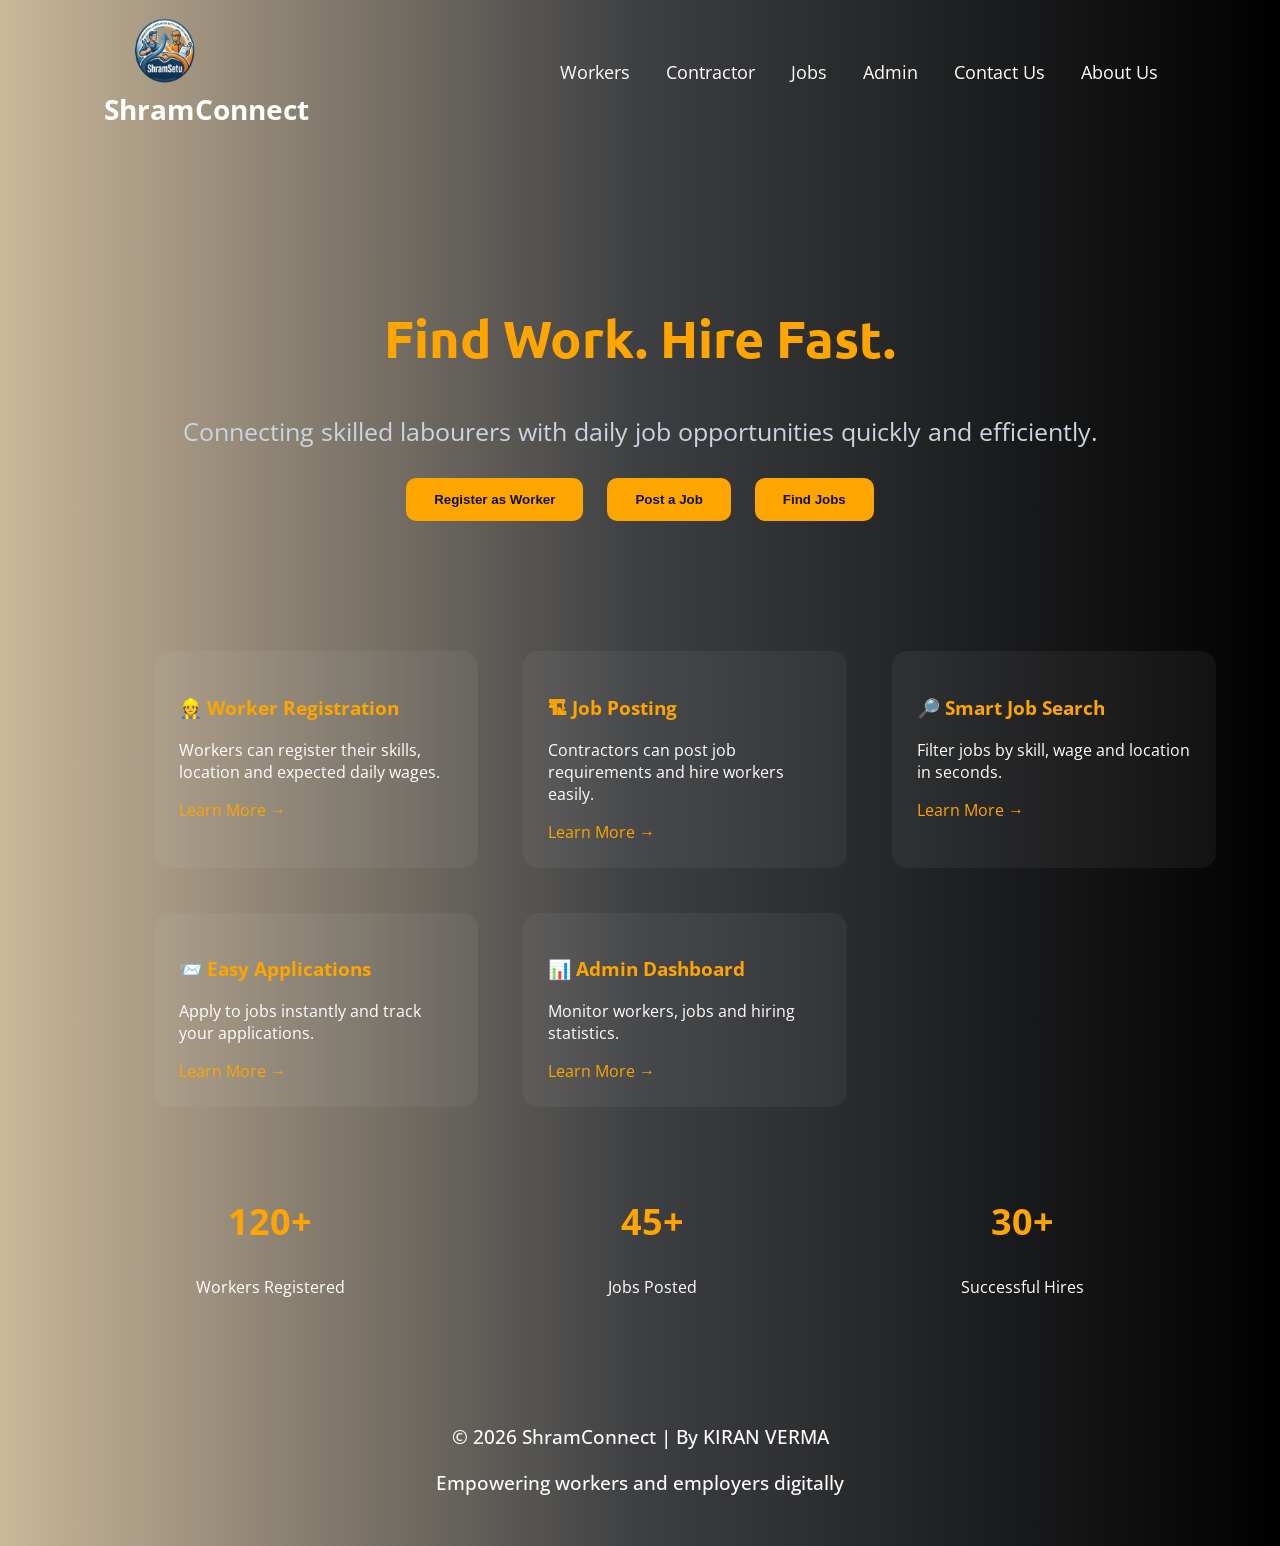
<file: index.html>
<!DOCTYPE html>
<html lang="en">

<head>
    <meta charset="UTF-8">
    <title>ShramConnect</title>

    <link rel="icon" type="image/png" href="logo.png">

    <!-- Fonts -->
    <link href="https://fonts.googleapis.com/css2?family=Ubuntu:wght@400;700&family=Open+Sans:wght@400;600&display=swap"
        rel="stylesheet">

    <!-- CSS -->
    <link rel="stylesheet" href="style.css">
</head>

<body>

    <div class="container">

        <!-- NAVBAR -->
        <nav class="navbar">
            <div class="logo-container">
                <img src="1logo.png" height="70" width="120">
                <div class="logo">ShramConnect</div>
            </div>

            <ul class="nav-links">
                <li class="dropdown">
                    <a href="#">Workers</a>
                    <ul class="dropdown-menu">
                        <li><a href="worker_register.html">Register</a></li>
                        <li><a href="workerlogin.html">Login</a></li>
                        <li><a href="search_worker.php">Seach Workers</a></li>
                        <li><a href="searchjobs.html">Search Jobs</a></li>
                        <li><a href="viewjobs.html">View Jobs</a></li>
                         
                    </ul>
                </li>

                <li class="dropdown">
                    <a href="#">Contractor</a>
                    <ul class="dropdown-menu">
                        <li><a href="contractor_register.html">Register</a></li>
                        <li><a href="contractorlogin.html">Login</a></li>
                        <li><a href="postjob.html">Post Job</a></li>
                        <li><a href="view_applications.php">Applications</a></li>
                        
                    </ul>
                </li>
                <li class="dropdown">
                    <a href="#">Jobs</a>
                    <ul class="dropdown-menu">
                        <li><a href="postjob.html">Post Job</a></li>
                        <li><a href="searchjobs.html">Search Jobs</a></li>
                        <li><a href="viewjobs.html">Apply Job</a></li>
                    </ul>
                </li>

                <li><a href="admin_login.html">Admin</a></li>
                <li><a href="contact.html">Contact Us</a></li>
                <li><a href="about.html">About Us</a></li>
            </ul>
        </nav>

        <!-- HERO -->
        <section class="hero">
            <h1>Find Work. Hire Fast.</h1>
            <p>Connecting skilled labourers with daily job opportunities quickly and efficiently.</p>

            <div class="hero-buttons">
                <a href="worker_register.html"><button class="btn">Register as Worker</button></a>
                <a href="postjob.html"><button class="btn">Post a Job</button></a>
                <a href="viewjobs.html"><button class="btn">Find Jobs</button></a>
            </div>
        </section>

        <!-- FEATURES -->
        <section class="features">

            <div class="card">
                <h3>👷 Worker Registration</h3>
                <p>Workers can register their skills, location and expected daily wages.</p>
                <a href="worker_register.html">Learn More →</a>
            </div>

            <div class="card">
                <h3>🏗 Job Posting</h3>
                <p>Contractors can post job requirements and hire workers easily.</p>
                <a href="postjob.html">Learn More →</a>
            </div>

            <div class="card">
                <h3>🔎 Smart Job Search</h3>
                <p>Filter jobs by skill, wage and location in seconds.</p>
                <a href="searchjobs.html">Learn More →</a>
            </div>

            <div class="card">
                <h3>📨 Easy Applications</h3>
                <p>Apply to jobs instantly and track your applications.</p>
                <a href="viewjobs.html">Learn More →</a>
            </div>

            <div class="card">
                <h3>📊 Admin Dashboard</h3>
                <p>Monitor workers, jobs and hiring statistics.</p>
                <a href="admin_login.html">Learn More →</a>
            </div>

        </section>

        <!-- STATS -->
        <section class="stats">
            <div class="stat">
                <h2>120+</h2>
                <p>Workers Registered</p>
            </div>

            <div class="stat">
                <h2>45+</h2>
                <p>Jobs Posted</p>
            </div>

            <div class="stat">
                <h2>30+</h2>
                <p>Successful Hires</p>
            </div>
        </section>

        <!-- FOOTER -->
        <footer>
            <p>© 2026 ShramConnect | By KIRAN VERMA</p>
            <p>Empowering workers and employers digitally</p>
        </footer>

    </div>

</body>

</html>
</file>
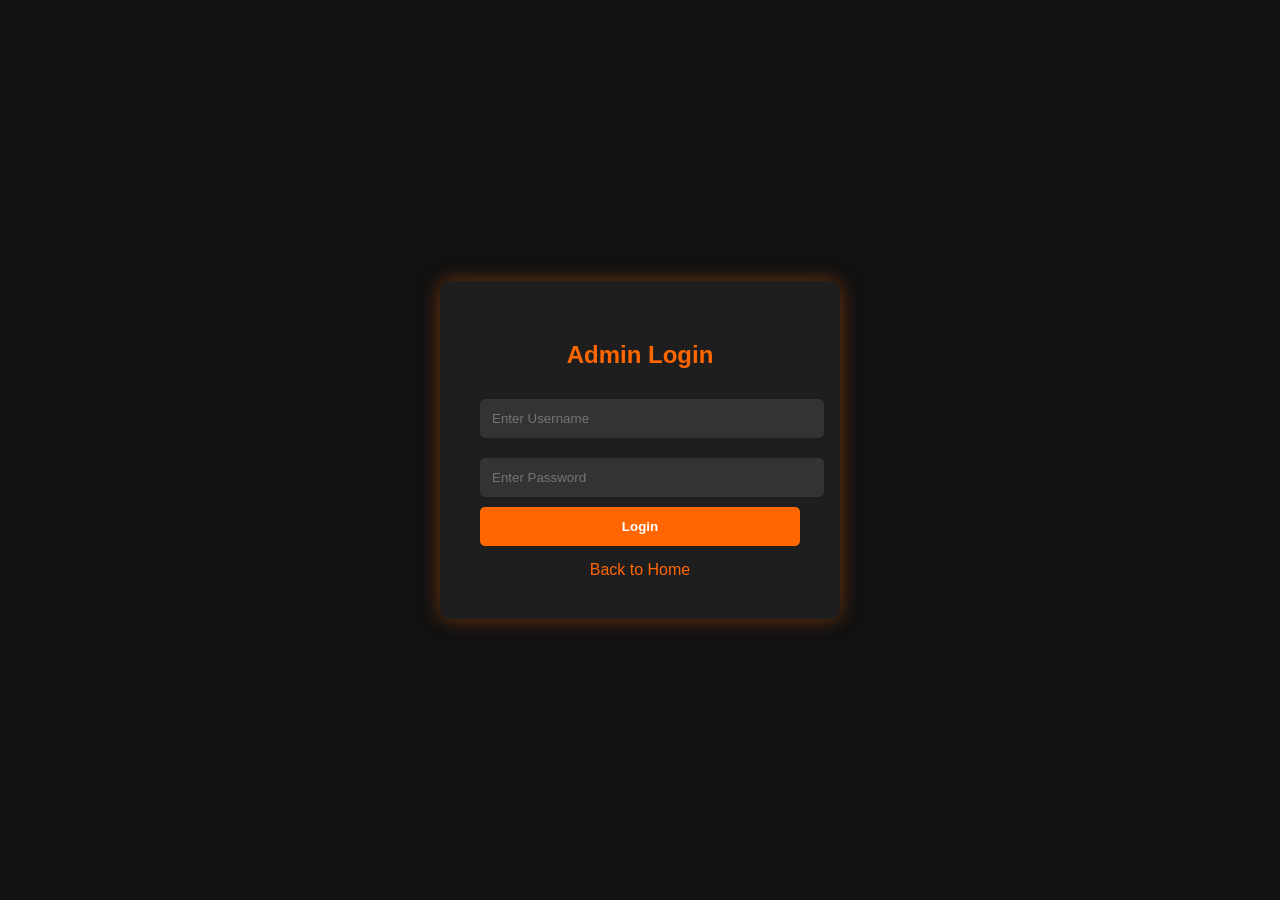
<file: admin_login.html>
<!DOCTYPE html>
<html>
<head>
    <title>Admin Login</title>
    <style>
        body{
            margin:0;
            font-family: Arial, sans-serif;
            background:#111;
            display:flex;
            justify-content:center;
            align-items:center;
            height:100vh;
            color:white;
        }

        .login-box{
            background:#1e1e1e;
            padding:40px;
            border-radius:10px;
            width:320px;
            text-align:center;
            box-shadow:0 0 20px rgba(255,102,0,0.4);
        }

        .login-box h2{
            color:#ff6600;
            margin-bottom:20px;
        }

        .login-box input{
            width:100%;
            padding:12px;
            margin:10px 0;
            border:none;
            border-radius:5px;
            background:#333;
            color:white;
        }

        .login-box button{
            width:100%;
            padding:12px;
            background:#ff6600;
            color:white;
            border:none;
            border-radius:5px;
            font-weight:bold;
            cursor:pointer;
        }

        .login-box button:hover{
            background:#e65c00;
        }

        .back{
            display:block;
            margin-top:15px;
            color:#ff6600;
            text-decoration:none;
        }
    </style>
</head>
<body>

<div class="login-box">
    <h2>Admin Login</h2>

    <form action="admin_login.php" method="POST">
        <input type="text" name="username" placeholder="Enter Username" required>
        <input type="password" name="password" placeholder="Enter Password" required>
        <button type="submit">Login</button>
    </form>

    <a href="index.html" class="back">Back to Home</a>
</div>

</body>
</html>
</file>
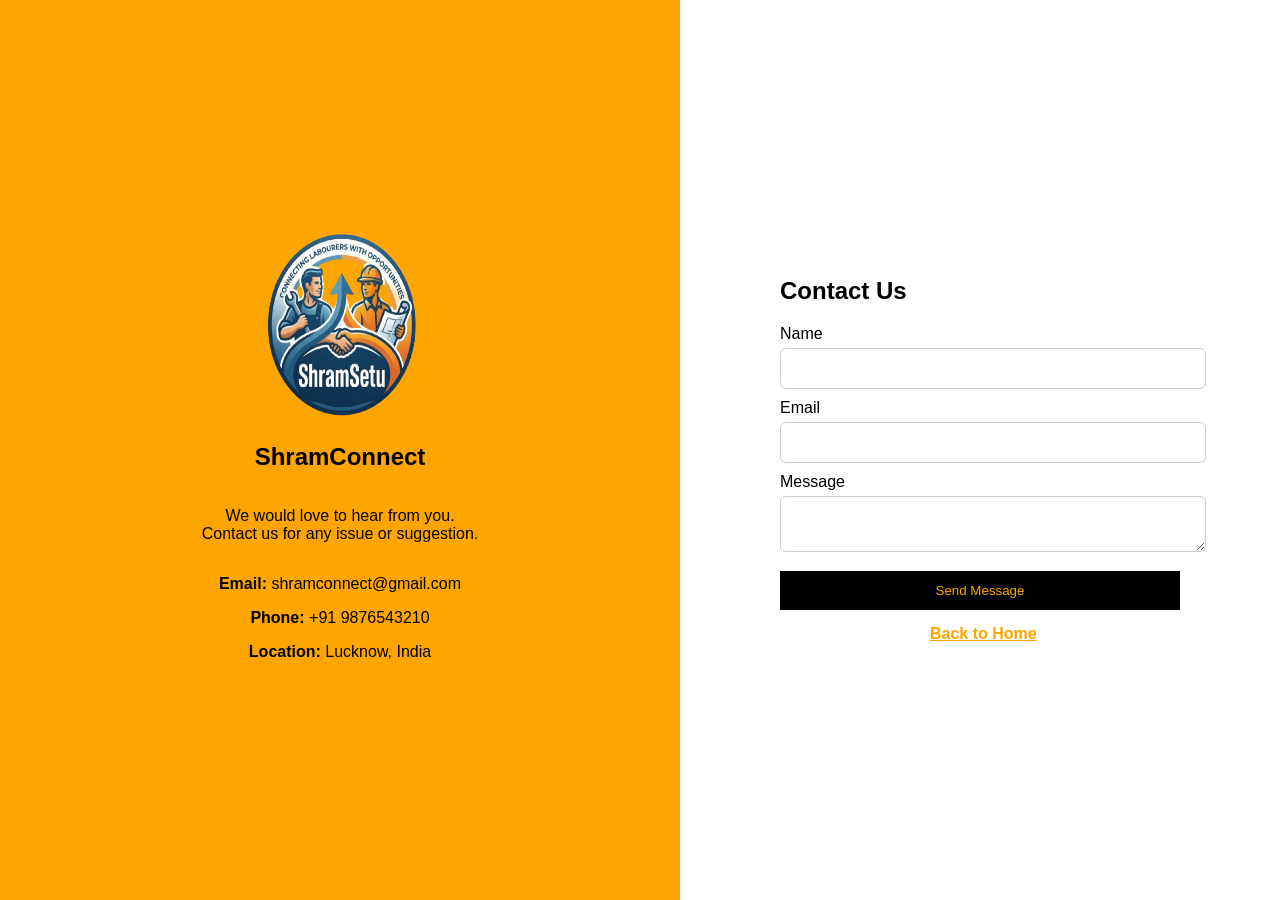
<file: contact.html>
<!DOCTYPE html>
<html>

<head>
    <title>Contact Us - ShramConnect</title>
    <link rel="stylesheet" href="style.css">
</head>

<body>

    <div class="contact-container">

        <!-- LEFT -->
        <div class="contact-left">
            <img src="1logo.png">

            <h2>ShramConnect</h2>
            <p>We would love to hear from you.<br>
                Contact us for any issue or suggestion.</p>
            <div class="contact-info">
                <p><b>Email:</b> shramconnect@gmail.com</p>
                <p><b>Phone:</b> +91 9876543210</p>
                <p><b>Location:</b> Lucknow, India</p>
            </div>
        </div>

        <!-- RIGHT -->
        <div class="contact-right">
            <div class="contact-form">

                <h2>Contact Us</h2>

                <form action="contact.php" method="POST">
                    <label>Name</label>
                    <input type="text" name="name" required>

                    <label>Email</label>
                    <input type="email" name="email" required>

                    <label>Message</label>
                    <textarea name="message" required></textarea>

                    <button type="submit">Send Message</button>
                </form>

                <a href="index.html" class="back-home"> Back to Home</a>

            </div>
        </div>

    </div>

</body>

</html>
</file>
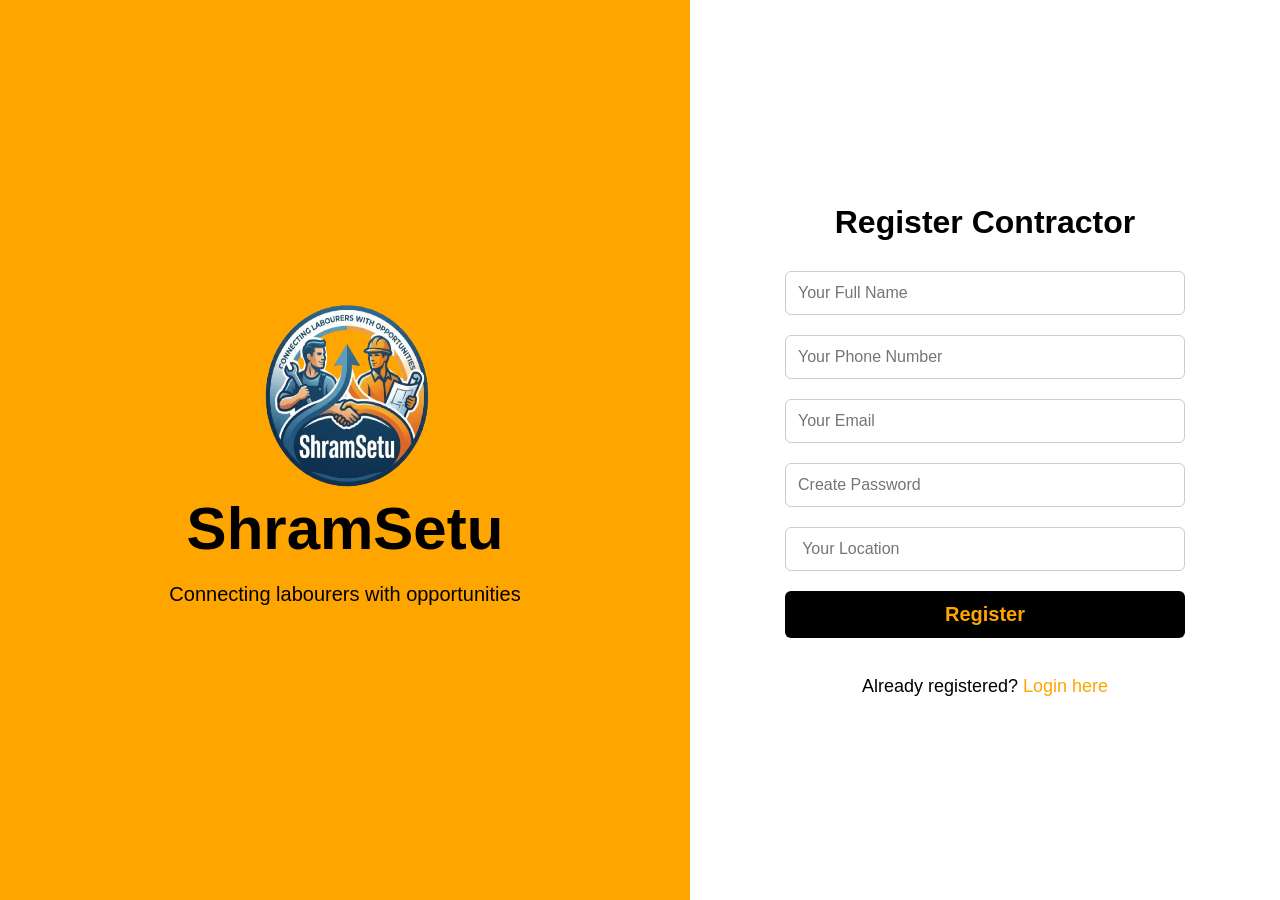
<file: contractor_register.html>
<!DOCTYPE html>
<html lang="en">

<head>
    <meta charset="UTF-8">
    <title>Register Contractor</title>
    <style>
        * {
            box-sizing: border-box;
            margin: 0;
            padding: 0;
            font-family: 'Roboto', sans-serif;
        }

        body,
        html {
            height: 100%;
        }

        .container {
            display: flex;
            height: 100vh;
        }

        /* LEFT SIDE */

        .left-side {
            flex: 1;
            background-color: orange;
            color: black;
            display: flex;
            flex-direction: column;
            justify-content: center;
            align-items: center;
            padding: 50px;
        }

        .left-side h1 {
            font-size: 60px;
            margin-bottom: 20px;
        }

        .left-side p {
            font-size: 20px;
        }

        .left-side img {
            height: 200px;
            width: 330px;
        }

        /* RIGHT SIDE */

        .right-side {
            flex: 1;
            background: #fff;
            display: flex;
            justify-content: center;
            align-items: center;
        }

        .form-container {
            width: 80%;
            max-width: 400px;
            text-align: center;
        }

        .form-container h2 {
            margin-bottom: 30px;
            font-size: 32px;
            color: black;
        }

        .form-container label {
            display: block;
            text-align: left;
            margin-bottom: 5px;
            font-weight: 500;
        }

        .form-container input,
        .form-container select {
            width: 100%;
            padding: 12px;
            margin-bottom: 20px;
            border-radius: 6px;
            border: 1px solid #ccc;
            font-size: 16px;
        }

        .form-container input[type="submit"] {
            background: black;
            color: orange;
            font-size: 20px;
            font-weight: 600;
            border: none;
            cursor: pointer;
            transition: 0.3s;
        }

        .form-container input[type="submit"]:hover {
            background: #333;
        }

        .form-footer {
            margin-top: 18px;
            font-size: 18px;
        }

        .form-footer a {
            color: orange;
            text-decoration: none;
            font-weight: 500;
        }

        /* RESPONSIVE */

        @media(max-width:900px) {

            .container {
                flex-direction: column;
            }

            .left-side,
            .right-side {
                flex: unset;
                height: 50vh;
            }

        }
    </style>
</head>

<body>
    <!-- LEFT SIDE -->
    <div class="container">

        <div class="left-side">

            <img src="1logo.png">

            <h1>ShramSetu</h1>

            <p>Connecting labourers with opportunities</p>

        </div>

        <div class="right-side">
            <div class="form-container">
                <h2>Register Contractor</h2>
                <form action="add_contractor.php" method="POST">
                    <input type="text" name="name" placeholder="Your Full Name" required>
                    <input type="number" name="phone" placeholder="Your Phone Number" required>
                    <input type="email" name="email" placeholder="Your Email" required>
                    <input type="password" name="password" placeholder="Create Password" required>
                    <input type="text" name="location" placeholder=" Your Location" required>
                    <input type="submit" value="Register">
                </form>
                <div class="form-footer">
                    Already registered? <a href="contractorlogin.html">Login here</a>
                </div>
            </div>
        </div>
    </div>
</body>

</html>
</file>
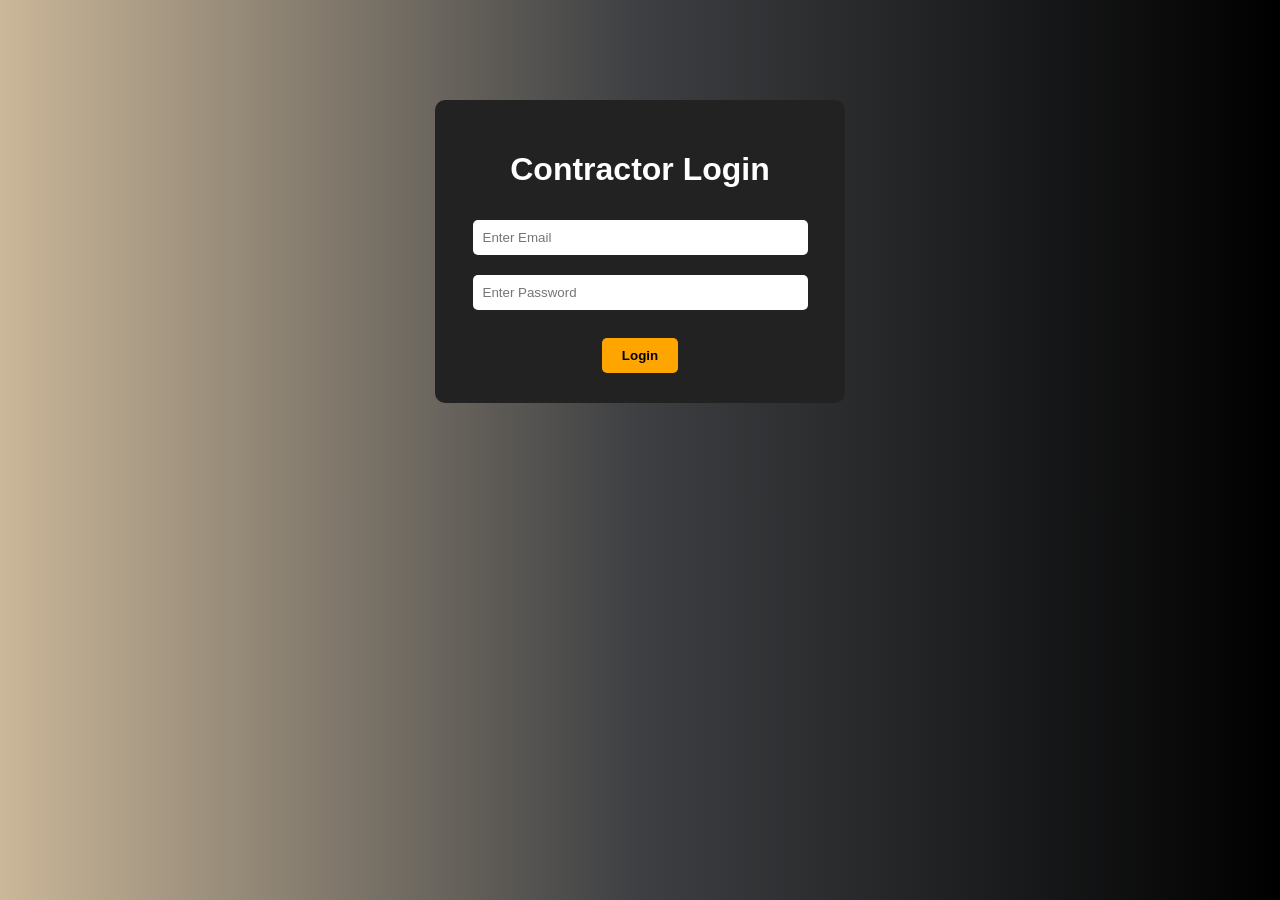
<file: contractorlogin.html>
<!DOCTYPE html>
<html lang="en">

<head>
<meta charset="UTF-8">
<title>Contractor Login - ShramConnect</title>
<link rel="stylesheet" href="style.css">

<style>

.contractorlogin-container{
width:350px;
margin:100px auto;
background:#222;
padding:30px;
border-radius:10px;
text-align:center;
}

.contractorlogin-container h2{
color:orange;
margin-bottom:20px;
}

.contractorlogin-container input{
width:90%;
padding:10px;
margin:10px 0;
border:none;
border-radius:5px;
}

.contractorlogin-container button{
background:orange;
border:none;
padding:10px 20px;
border-radius:5px;
cursor:pointer;
font-weight:bold;
}
</style>
</head>

<body>

<div class="contractorlogin-container">

<h1>Contractor Login</h1>

<form action="contractor_login.php" method="POST">

<input type="email" name="email" placeholder="Enter Email" required>

<input type="password" name="password" placeholder="Enter Password" required><br><br>

<button type="submit">Login</button>

</form>

</div>
</body>
</html>
</file>
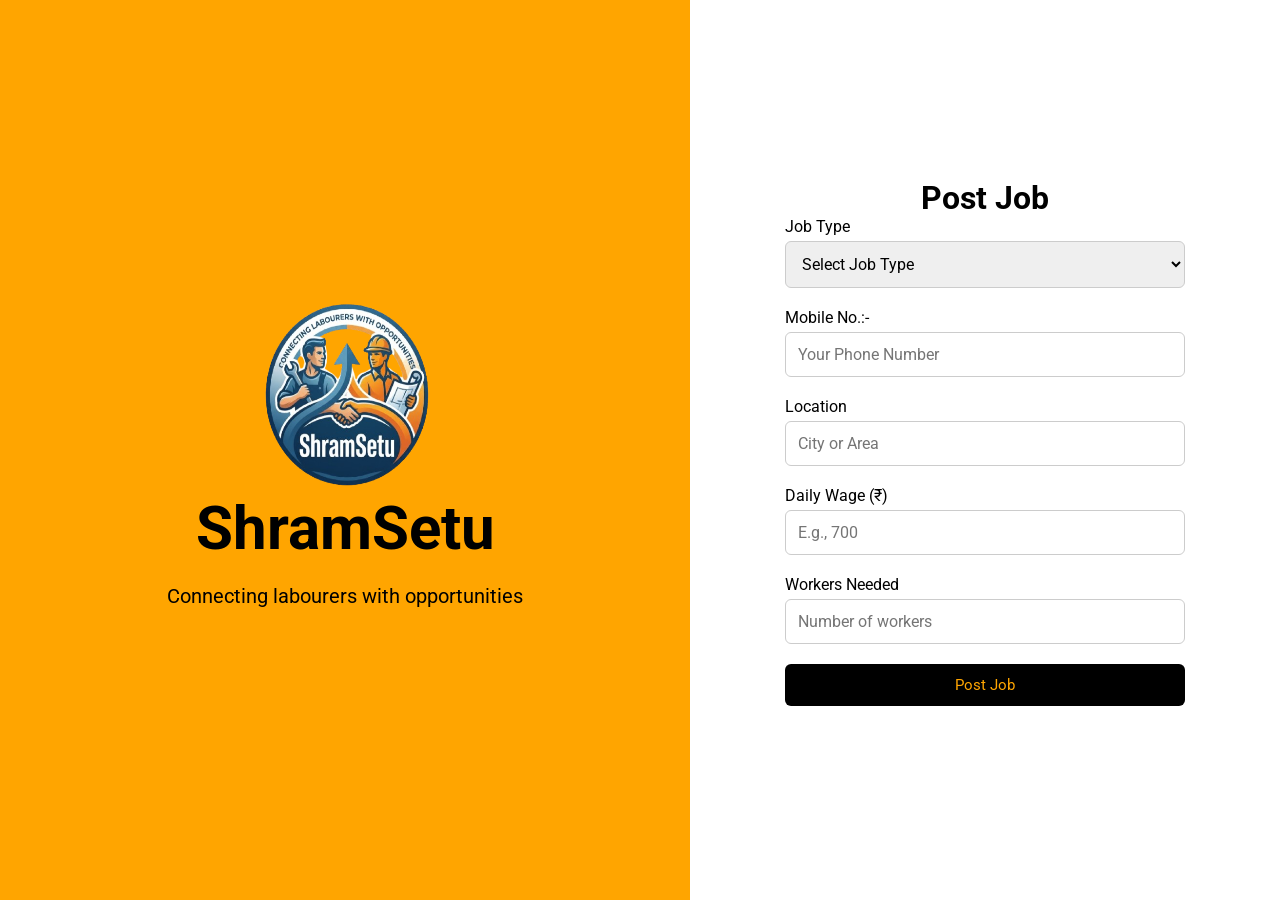
<file: postjob.html>
<!DOCTYPE html>
<html lang="en">

<head>
    <meta charset="UTF-8">
    <title>ShramSetu - Post Job</title>

    <link href="https://fonts.googleapis.com/css2?family=Roboto:wght@400;700&display=swap" rel="stylesheet">

    <style>
        * {
            box-sizing: border-box;
            margin: 0;
            padding: 0;
            font-family: 'Roboto', sans-serif;
        }

        body,
        html {
            height: 100%;
        }

        .container {
            display: flex;
            height: 100vh;
        }

        /* LEFT SIDE */

        .left-side {
            flex: 1;
            background-color: orange;
            color: black;
            display: flex;
            flex-direction: column;
            justify-content: center;
            align-items: center;
            padding: 50px;
        }

        .left-side h1 {
            font-size: 60px;
            margin-bottom: 20px;
        }

        .left-side p {
            font-size: 20px;
        }

        .left-side img {
            height: 200px;
            width: 330px;
        }

        /* RIGHT SIDE */

        .right-side {
            flex: 1;
            background: #fff;
            display: flex;
            justify-content: center;
            align-items: center;
        }

        .form-container {
            width: 80%;
            max-width: 400px;
            text-align: center;
        }

        .form-container h2 {
            margin-top: 5px;
            font-size: 32px;
            color: black;
        }

        .form-container label {
            display: block;
            text-align: left;
            margin-bottom: 5px;
            font-weight: 400;
        }

        .form-container input,
        .form-container select {
            width: 100%;
            padding: 12px;
            margin-bottom: 20px;
            border-radius: 6px;
            border: 1px solid #ccc;
            font-size: 16px;
        }

        .form-container input[type="submit"] {
            background: black;
            color: orange;
            font-size: 15px;
            font-weight: 400;
            border: none;
            cursor: pointer;
            transition: 0.3s;
        }

        .form-container input[type="submit"]:hover {
            background: #333;
        }

        .form-footer {
            margin-top: -10px;
            font-size: 15px;
        }

        .form-footer a {
            color: orange;
            text-decoration: none;
            font-weight: 500;
        }

        /* RESPONSIVE */

        @media(max-width:900px) {

            .container {
                flex-direction: column;
            }

            .left-side,
            .right-side {
                flex: unset;
                height: 50vh;
            }

        }
    </style>
</head>

<body>

    <div class="container">

        <!-- LEFT SIDE -->

        <div class="left-side">

            <img src="1logo.png">

            <h1>ShramSetu</h1>

            <p>Connecting labourers with opportunities</p>

        </div>

        <!-- RIGHT SIDE -->

        <div class="right-side">

            <div class="form-container">

                <h2>Post Job</h2>

                <form action="post_job.php" method="POST">

                    <label>Job Type</label>
                    <select name="skill" required>
                        <option value="">Select Job Type</option>
                        <option value="Mason">Mason (Rajmistri)</option>
                        <option value="Carpenter">Carpenter</option>
                        <option value="Plumber">Plumber</option>
                        <option value="Electrician">Electrician</option>
                        <option value="Painter">Painter</option>
                        <option value="Welder">Welder</option>
                        <option value="Helper">Helper</option>
                        <option value="Driver">Driver</option>
                        <option value="Cleaner">Cleaner</option>
                        <option value="Security Guard">Security Guard</option>
                    </select>

                    <label>Mobile No.:-</label>
                    <input type="number" name="phone" placeholder="Your Phone Number" required>

                    <label>Location</label>
                    <input type="text" name="location" placeholder="City or Area" required>

                    <label>Daily Wage (₹)</label>
                    <input type="number" name="wage" placeholder="E.g., 700" required>

                    <label>Workers Needed</label>
                    <input type="number" name="workers_needed" placeholder="Number of workers" required>

                    <input type="submit" value="Post Job">

                </form>
            </div>
        </div>
    </div>
</body>
    
</html>
</file>
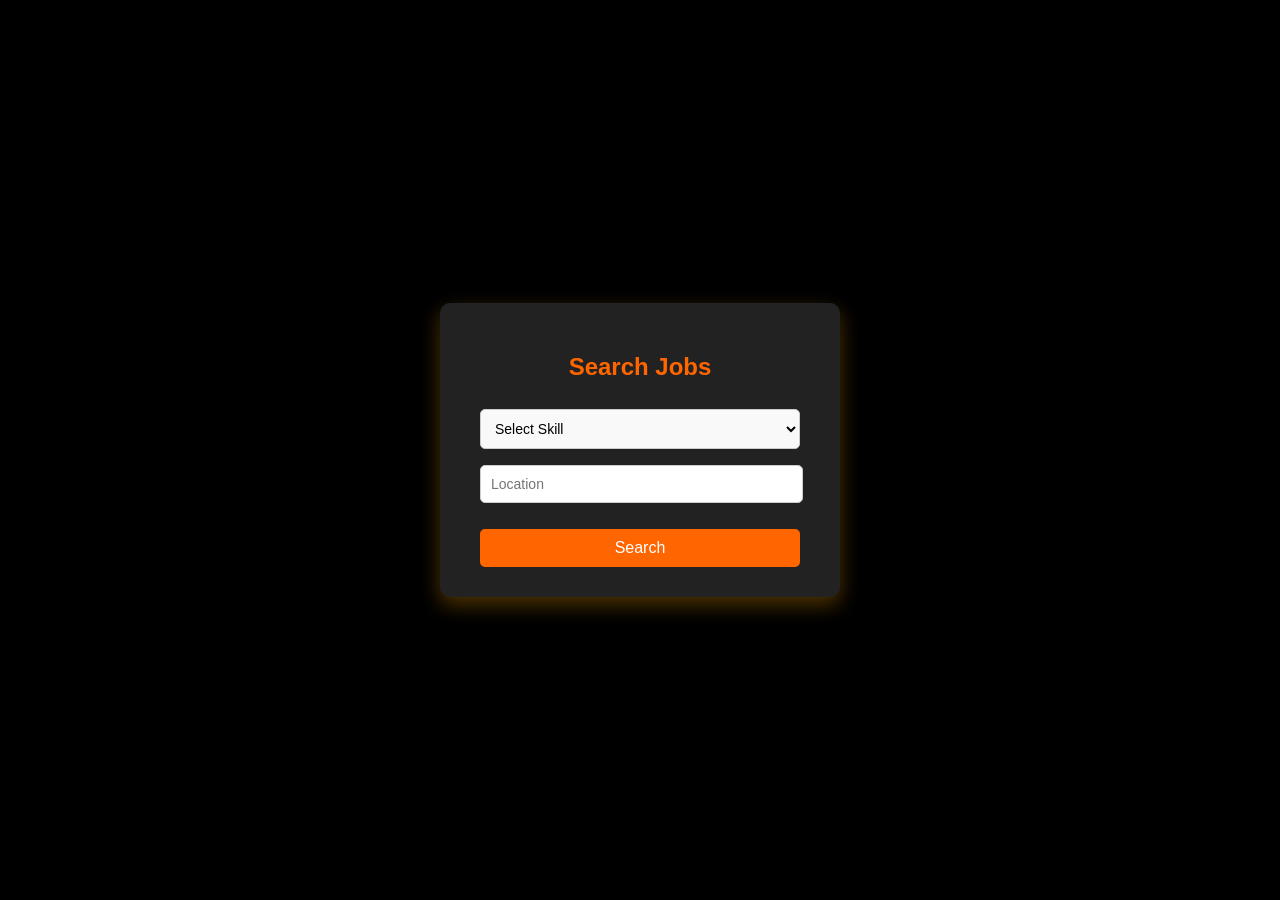
<file: searchjobs.html>
<!DOCTYPE html>
<html>
<head>
    <title>Search Jobs</title>
</head>

<body style="margin:0; font-family:Arial, sans-serif; background:black;">

<div style="height:100vh; display:flex; justify-content:center; align-items:center;">

    <div style="background:#222; padding:30px 40px; border-radius:10px; width:320px; box-shadow:0 8px 20px rgba(255,165,0,0.3); text-align:center;">
        
        <h2 style="margin-bottom:20px; color:#ff6600;">Search Jobs</h2>

        <form action="searchjobs.php" method="POST">
            
            <!-- Skill Dropdown -->
            <select name="skill" required
                style="width:100%; padding:10px; margin:8px 0; border:1px solid #ccc; border-radius:5px; font-size:14px; background:#f9f9f9;">
                <option value="">Select Skill</option>
                <option value="Mason">Mason (Rajmistri)</option>
                <option value="Carpenter">Carpenter</option>
                <option value="Plumber">Plumber</option>
                <option value="Electrician">Electrician</option>
                <option value="Painter">Painter</option>
                <option value="Welder">Welder</option>
                <option value="Helper">Helper</option>
                <option value="Driver">Driver</option>
                <option value="Cleaner">Cleaner</option>
                <option value="Security Guard">Security Guard</option>
            </select>

            <!-- Location Input -->
            <input type="text" name="location" placeholder="Location" required
                style="width:94%; padding:10px; margin:8px 0; border:1px solid #ccc; border-radius:5px; font-size:14px;">

            <br><br>

            <!-- Button -->
            <button type="submit"
                onmouseover="this.style.background='#e65c00'" 
                onmouseout="this.style.background='#ff6600'"
                style="width:100%; padding:10px; background:#ff6600; border:none; border-radius:5px; color:#fff; font-size:16px; cursor:pointer;">
                Search
            </button>

        </form>

    </div>
</div>

</body>
</html>
</file>
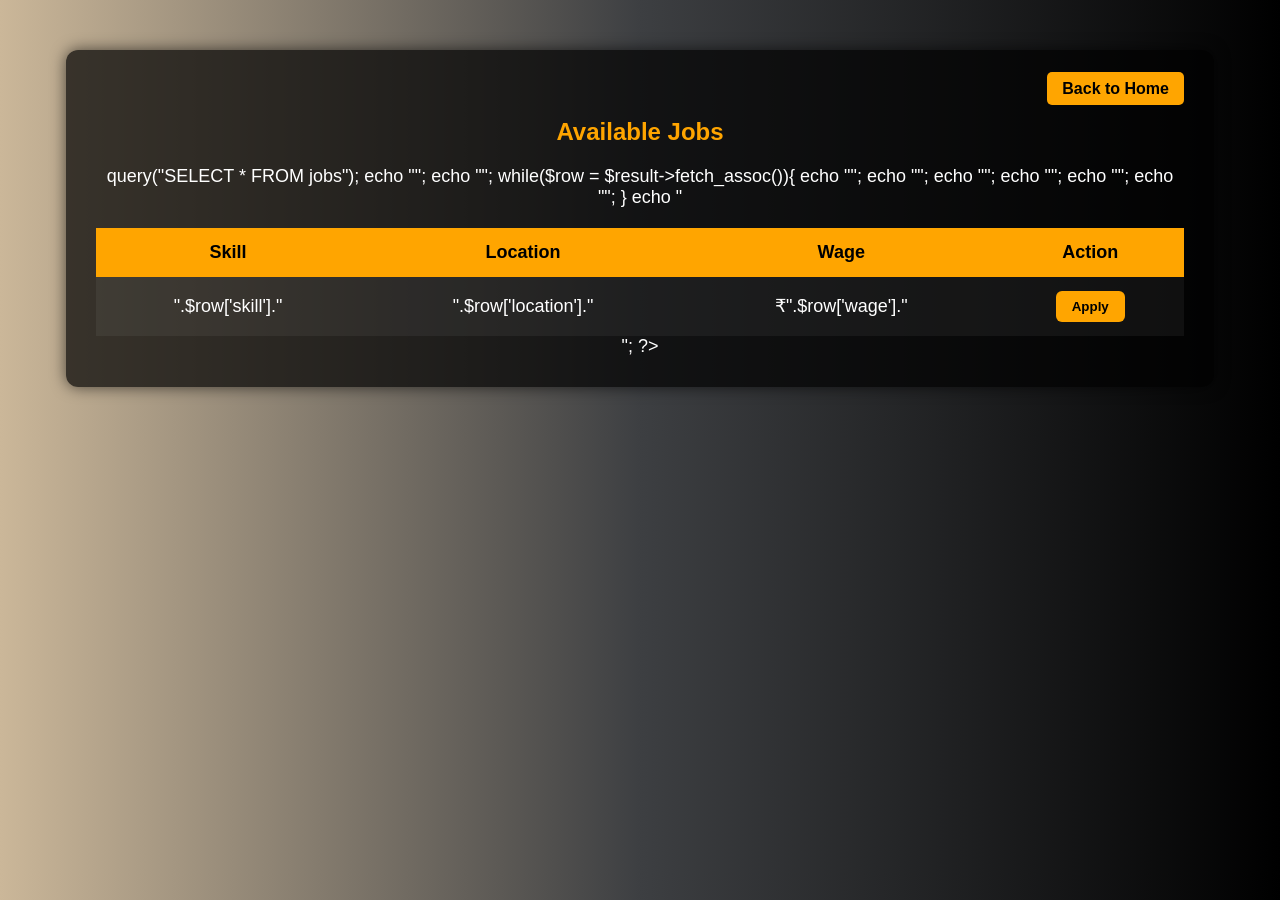
<file: viewjobs.html>
<!DOCTYPE html>
<html>
<head>
    <title>Available Jobs</title>

    <style>
        body {
            margin: 0;
            font-family: Arial, sans-serif;
            background: linear-gradient(to right,#cbb799, #3d3f42, #000000);
            color: white;
        }

        .container {
            width: 85%;
            margin: 50px auto;
            background: rgba(0,0,0,0.7);
            padding: 30px;
            border-radius: 12px;
            box-shadow: 0 0 15px rgba(0,0,0,0.6);
        }

        h2 {
            text-align: center;
            color: orange;
            margin-bottom: 20px;
        }

        table {
            width: 100%;
            border-collapse: collapse;
            margin-top: 20px;
        }

        th {
            background: orange;
            color: black;
            padding: 14px;
        }

        td {
            padding: 14px;
            text-align: center;
            background: rgba(255,255,255,0.05);
        }

        tr:hover td {
            background: rgba(255,165,0,0.15);
        }

        .apply-btn {
            background: orange;
            color: black;
            padding: 8px 16px;
            border: none;
            border-radius: 6px;
            cursor: pointer;
            font-weight: bold;
        }

        .apply-btn:hover {
            background: #ff9933;
            color: white;
        }

        #jobs {
            margin-top: 20px;
            text-align: center;
            font-size: 18px;
        }

        .top-bar {
            text-align: right;
            margin-bottom: 10px;
        }

        .top-bar a {
            background: orange;
            padding: 8px 15px;
            color: black;
            text-decoration: none;
            border-radius: 5px;
            font-weight: bold;
        }

        .top-bar a:hover {
            background: #ff9933;
        }
    </style>
</head>

<body>

<div class="container">
    <div class="top-bar">
        <a href="index.html">Back to Home</a>
    </div>

    <h2>Available Jobs</h2>

    <div id="jobs">Loading jobs...</div>
</div>

<script>
fetch("view_jobs.php")
.then(response => response.text())
.then(data => {
    document.getElementById("jobs").innerHTML = data;
})
.catch(error => {
    document.getElementById("jobs").innerHTML = "Error loading jobs.";
});
</script>

</body>
</html>
</file>
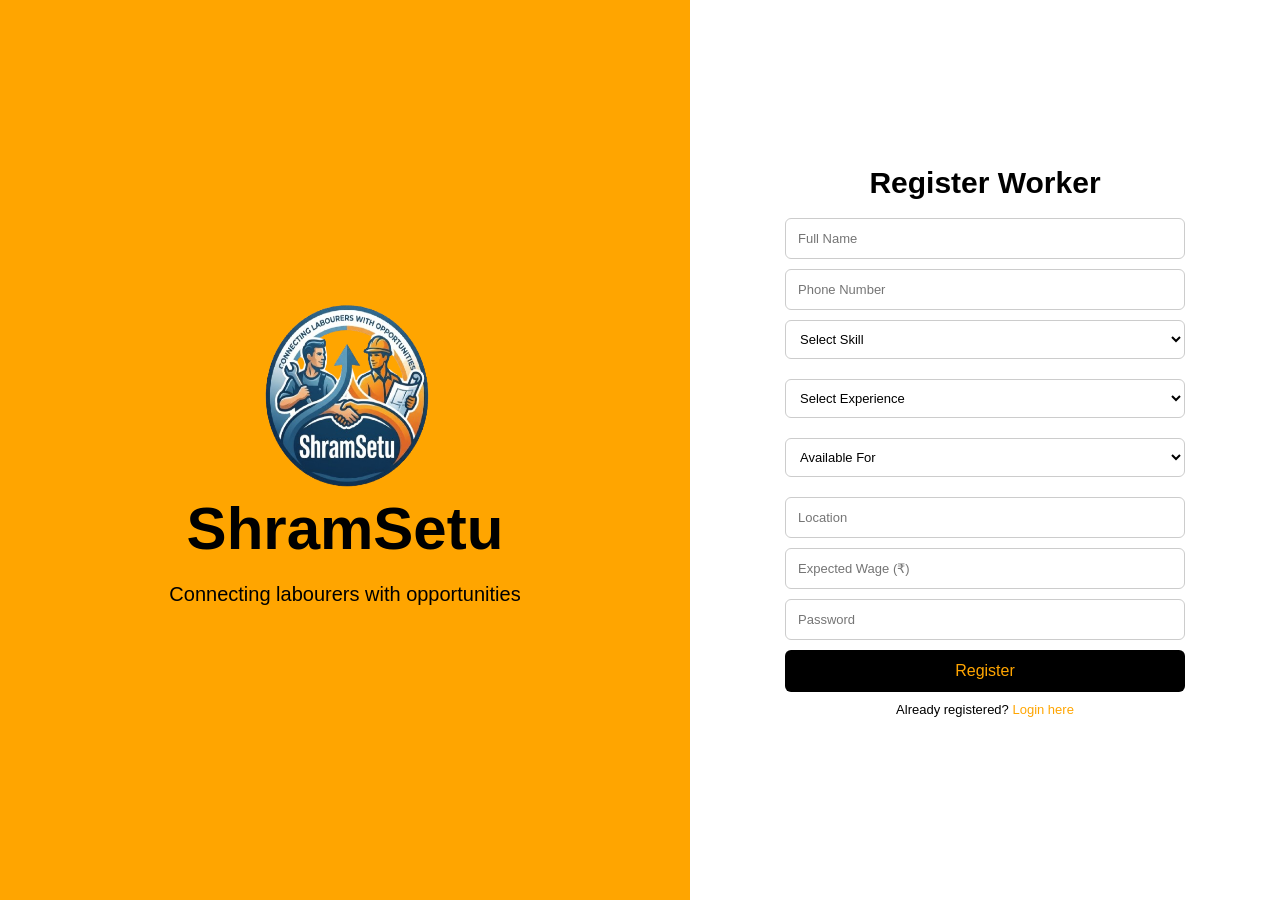
<file: worker_register.html>
<!DOCTYPE html>
<html lang="en">

<head>
    <meta charset="UTF-8">
    <title>Register Worker</title>
    <style>
        * {
            box-sizing: border-box;
            margin: 0;
            padding: 0;
            font-family: 'Roboto', sans-serif;
        }

        body,
        html {
            height: 100%;
        }

        .container {
            display: flex;
            height: 100vh;
        }

        /* LEFT SIDE */

        .left-side {
            flex: 1;
            background-color: orange;
            color: black;
            display: flex;
            flex-direction: column;
            justify-content: center;
            align-items: center;
            padding: 50px;
        }

        .left-side h1 {
            font-size: 60px;
            margin-bottom: 20px;
        }

        .left-side p {
            font-size: 20px;
        }

        .left-side img {
            height: 200px;
            width: 330px;
        }

        /* RIGHT SIDE */

        .right-side {
            flex: 1;
            background: #fff;
            display: flex;
            justify-content: center;
            align-items: center;
        }

        .form-container {
            width: 80%;
            max-width: 400px;
            text-align: center;
        }

        .form-container h1 {
            margin-top: 10px;
            font-size: 30px;
            color: black;
        }

        .form-container label {
            display: block;
            text-align: left;
            margin-bottom: 5px;
            font-weight: 200;
        }

        .form-container input,
        .form-container select {
            width: 100%;
            color: black;
            padding: 12px;
            margin-bottom: 10px;
            border-radius: 6px;
            border: 1px solid #ccc;
            font-size: 13px;
        }

        .form-container input[type="submit"] {
            background: black;
            color: orange;
            font-size: 16px;
            font-weight: 200;
            border: none;
            cursor: pointer;
            transition: 0.3s;
        }

        .form-container input[type="submit"]:hover {
            background: #333;
        }

        .form-footer {
            margin-bottom: 45px;
            font-size: 13px;
        }

        .form-footer a {
            color: orange;
            text-decoration: none;
            font-weight: 300;
        }

        .form-container select {
            width: 100%;
            padding: 10px;
            margin-bottom: 20px;
            border-radius: 6px;
            border: 1px solid #ccc;
            font-size: 13px;
            background-color: white;
            cursor: pointer;
        }


        /* RESPONSIVE */

        @media(max-width:900px) {

            .container {
                flex-direction: column;
            }

            .left-side,
            .right-side {
                flex: unset;
                height: 50vh;
            }

        }
    </style>
</head>

<body>
    <!-- LEFT SIDE -->
    <div class="container">

        <div class="left-side">

            <img src="1logo.png">

            <h1>ShramSetu</h1>

            <p>Connecting labourers with opportunities</p>

        </div>

        <div class="right-side">
            <div class="form-container"><br>
                <h1>Register Worker</h1><br>
                <form action="add_worker.php" method="POST">
                    <input type="text" name="name" placeholder="Full Name" required>

                    <input type="text" name="phone" pattern="[0-9]{10}" maxlength="10" placeholder="Phone Number"
                        required>

                    <select name="skill" required>
                        <option value="">Select Skill</option>
                        <option value="Mason">Mason</option>
                        <option value="Carpenter">Carpenter</option>
                        <option value="Plumber">Plumber</option>
                        <option value="Electrician">Electrician</option>
                        <option value="Painter">Painter</option>
                        <option value="Welder">Welder</option>
                        <option value="Helper">Helper</option>
                        <option value="Driver">Driver</option>
                        <option value="Cleaner">Cleaner</option>
                        <option value="Security Guard">Security Guard</option>
                    </select>

                    <select name="experience" required>
                        <option value="">Select Experience</option>
                        <option value="Fresher">Fresher</option>
                        <option value="1 Year">1 Year</option>
                        <option value="2 Years">2 Years</option>
                        <option value="3 Years">3 Years</option>
                        <option value="5+ Years">5+ Years</option>
                    </select>

                    <select name="availability" required>
                        <option value="">Available For</option>
                        <option value="Full Time">Full Time</option>
                        <option value="Part Time">Part Time</option>
                        <option value="Daily Wage">Daily Wage</option>
                        <option value="Contract">Contract</option>
                    </select>

                    <input type="text" name="location" placeholder="Location" required>
                    <input type="number" name="wage" placeholder="Expected Wage (₹)" required>
                    <input type="password" name="password" placeholder="Password" required>

                    <input type="submit" value="Register">
                </form>
                <div class="form-footer">
                    Already registered? <a href="workerlogin.html">Login here</a>
                </div>
            </div>
        </div>
    </div>
</body>

</html>
</file>
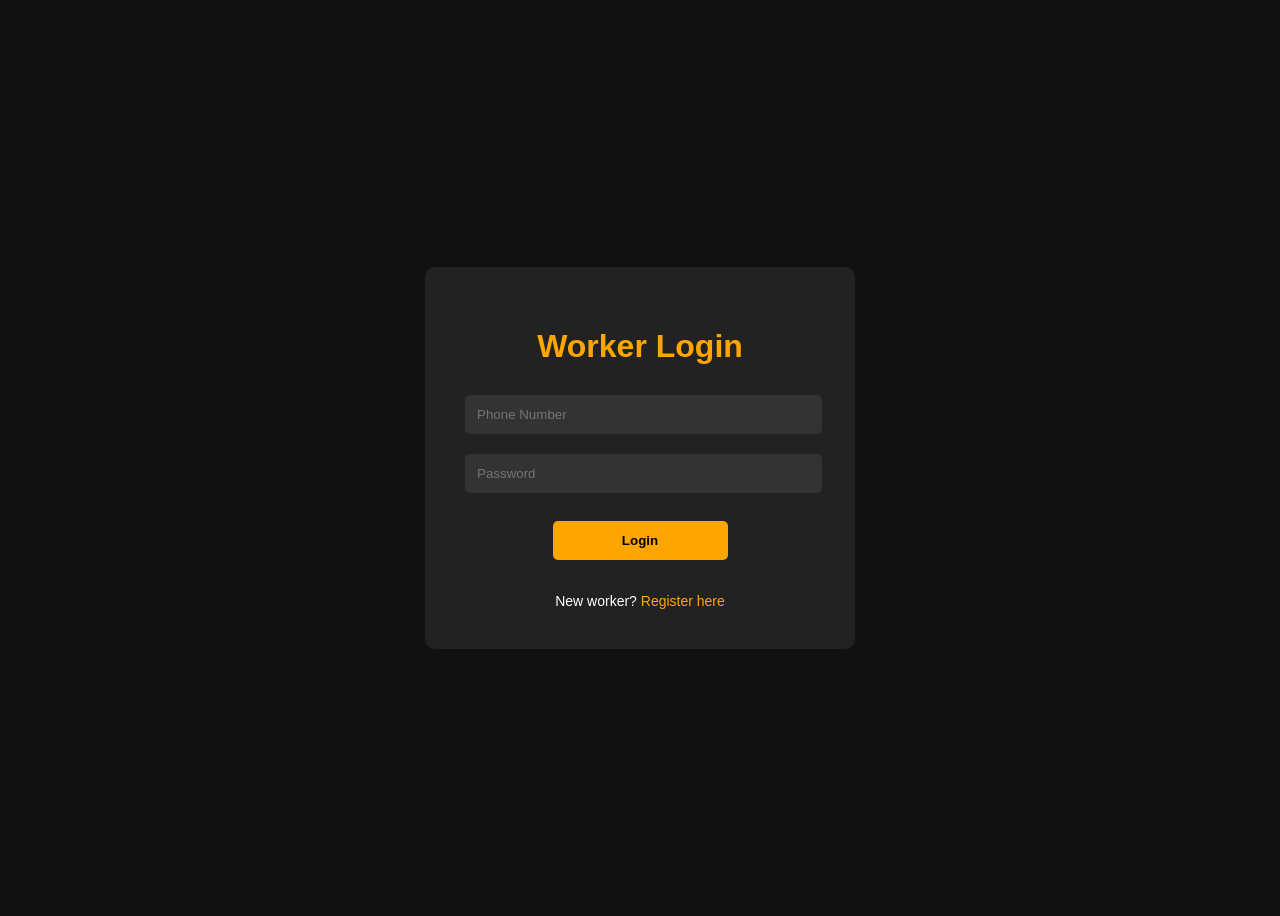
<file: workerlogin.html>
<!DOCTYPE html>
<html lang="en">

<head>
    <meta charset="UTF-8">
    <title>Worker Login</title>
    <style>
        body {
            font-family: Arial, sans-serif;
            background: #111;
            color: white;
            display: flex;
            justify-content: center;
            align-items: center;
            height: 100vh;
        }

        .login-box {
            background: #222;
            padding: 40px;
            border-radius: 10px;
            width: 350px;
            text-align: center;
        }

        .login-box h1 {
            color: orange;
            margin-bottom: 20px;
        }

        .login-box input {
            width: 95%;
            padding: 12px;
            margin: 10px 0;
            border: none;
            border-radius: 5px;
            background: #333;
            color: white;
        }

        .login-box button {
            width: 50%;
            padding: 12px;
            background: orange;
            border: none;
            border-radius: 5px;
            font-weight: bold;
            cursor: pointer;
        }

        .login-box button:hover {
            background: #ff9933;
        }

        .login-box .form-footer {
            margin-top: 15px;
            font-size: 14px;
        }

        .login-box .form-footer a {
            color: orange;
            text-decoration: none;
        }
    </style>
</head>

<body>
    <div class="login-box">
        <h1>Worker Login</h1>
        <form action="workerlogin.php" method="POST">
            <input type="text" name="phone" placeholder="Phone Number" required>
            <input type="password" name="password" placeholder="Password" required>
            <br><br>
            <button type="submit">Login</button>
        </form><br>
        <div class="form-footer">
            New worker? <a href="worker_register.html">Register here</a>
        </div>
    </div>
</body>

</html>
</file>
<file: style.css>
body {
    margin: 0;
    height: 100%;
    padding: 0;
    font-family: 'Open Sans', sans-serif;
    background: linear-gradient(to right, #cbb799, #3d3f42, #000000);
    color: white;
}

/* CONTAINER */
.container {
    width: 90%;
    margin: auto;
}

/* NAVBAR */
.navbar {
    display: flex;
    justify-content: space-between;
    align-items: center;
    padding: 15px 40px;
}

.logo {
    font-size: 28px;
    font-weight: bolder;
    color: white;
}

.nav-links {
    list-style: none;
    display: flex;
    font-size: large;
}

.nav-links li {
    position: relative;
}

.nav-links a {
    color: white;
    text-decoration: none;
    padding: 18px 18px;
    display: block;
}

/* Hover */
.nav-links a:hover {
    color: orange;
}

/* Dropdown */
.dropdown-menu {
    display: none;
    position: absolute;
    top: 40px;
    min-width: 160px;
    border-radius: 6px;
}

.dropdown-menu li a {
    padding: 10px;
    color: white;
}

.dropdown-menu li a:hover {
    background: orange;
    color: black;
}

/* Show dropdown */
.dropdown:hover .dropdown-menu {
    display: block;
}

/* HERO */
.hero {
    text-align: center;
    padding: 120px 20px;
}

.hero h1 {
    font-size: 52px;
    font-family: 'Ubuntu', sans-serif;
    color: orange;
}

.hero p {
    font-size: 25px;
    font-weight: 400;
    margin: 20px 0;
    color: #cbd5e1;
}

/* BUTTONS */
.hero-buttons .btn {
    background: orange;
    color: #111;
    padding: 14px 28px;
    border-radius: 10px;
    border: none;
    font-weight: 600;
    margin: 10px;
    cursor: pointer;
    transition: 0.3s;
}

.hero-buttons .btn:hover {
    background: #ff9933;
    transform: translateY(-2px);
}

/* FEATURES */
.features {
    display: grid;
    grid-template-columns: repeat(auto-fit, minmax(250px, 1fr));
    gap: 45px;
    flex-wrap: wrap;
    margin-left: 90px;
}

.card {
    background: rgba(250, 250, 250, 0.05);
    padding: 25px;
    border-radius: 15px;
    backdrop-filter: blur(1px);
    transition: 0.3s;
}

.card:hover {
    transform: translateY(-5px);
}

.card h3 {
    color: orange;
}

.card a {
    color: orange;
    text-decoration: none;
}

/* STATS */
.stats {
    display: flex;
    justify-content: space-around;
    margin: 60px 0;
    text-align: center;
}

.stat h2 {
    color: orange;
    font-size: 36px;
}

/* FOOTER */
footer {
    text-align: center;
    padding: 30px 0;
    font-size: larger;
    font-weight: 500;
    color: white;
}

/* ========== CONTRACTOR LOGIN ========== */
.contractorlogin-container {
    width: 350px;
    margin: 100px auto;
    background: #222;
    padding: 30px;
    border-radius: 10px;
    text-align: center;
}

.contractorlogin-container h2 {
    color: orange;
}

.contractorlogin-container input {
    width: 90%;
    padding: 10px;
    margin: 10px 0;
    border: none;
    border-radius: 5px;
}

.contractorlogin-container button {
    background: orange;
    border: none;
    padding: 10px 20px;
    border-radius: 5px;
    font-weight: bold;
}

/* ========== CONTACT PAGE ========== */
.contact-container {
    display: flex;
    height: 100vh;
}

.contact-left {
    flex: 1;
    background: orange;
    color: black;
    display: flex;
    flex-direction: column;
    justify-content: center;
    align-items: center;
    padding: 40px;
    text-align: center;
}

.contact-left img {
    height: 200px;
    width: 300px;
}

.contact-right {
    flex: 1;
    background: #fff;
    display: flex;
    justify-content: center;
    align-items: center;
}

.contact-form {
    width: 80%;
    max-width: 400px;
}

.contact-form h2 {
    color: black;
}

.contact-form label {
    display: block;
    margin-top: 10px;
    color: black;
}

.contact-form input,
.contact-form textarea {
    width: 100%;
    padding: 12px;
    margin-top: 5px;
    border-radius: 6px;
    border: 1px solid #ccc;
}

.contact-form button {
    width: 100%;
    padding: 12px;
    margin-top: 15px;
    background: black;
    color: orange;
    border: none;
    cursor: pointer;
}

.back-home {
    display: inline-block;
    margin-top: 15px;
    margin-left: 150px;
    color: orange;
    font-weight: bold;
}

/* ========== ADMIN LOGIN ========== */

.admin login {
    background-color: black;
}

.admin-login h2 {
    align-items: center;
    position: relative;
    font-weight: 600;
    color: Orange;
}

/* ========== RESPONSIVE ========== */
@media (max-width: 768px) {
    .navbar {
        flex-direction: column;
        align-items: flex-start;
    }

    .nav-links {
        flex-direction: column;
        width: 100%;
    }

    .features {
        flex-direction: column;
        align-items: center;
    }

    .stats {
        flex-direction: column;
        gap: 20px;
    }

    .contact-container {
        flex-direction: column;
    }
}
</file>
